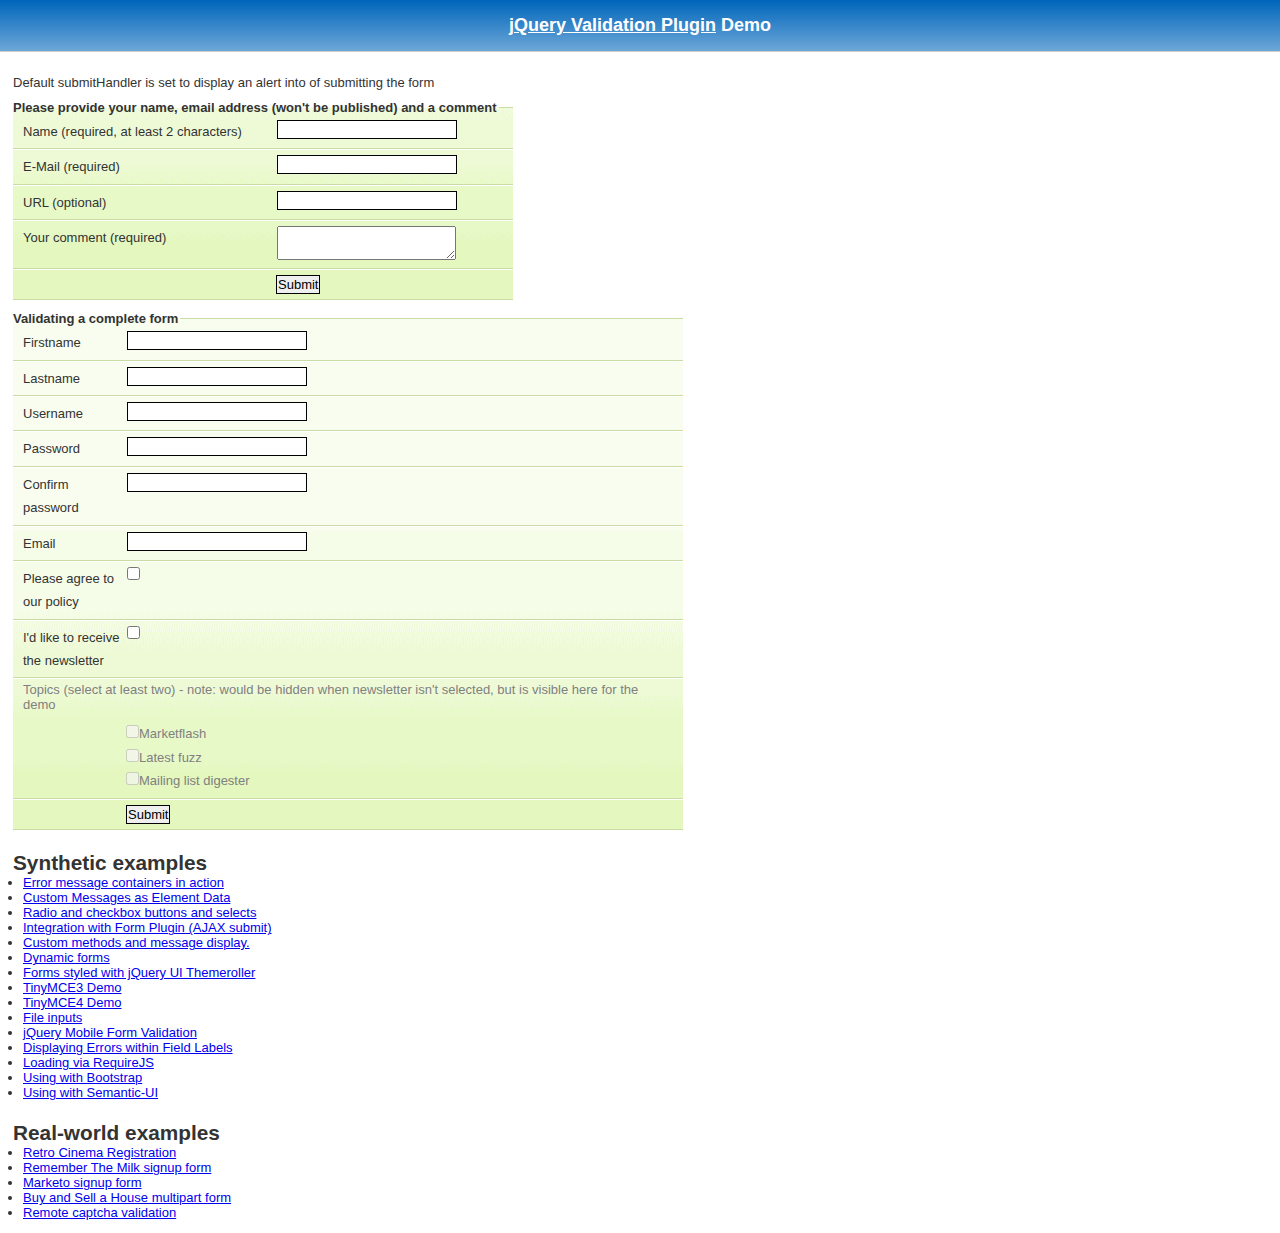
<file: jquery-validation-1/demo/index.html>
<!DOCTYPE html>
<html lang="en">
<head>
	<meta charset="utf-8">
	<title>jQuery validation plug-in - main demo</title>
	<link rel="stylesheet" href="css/screen.css">
	<script src="../lib/jquery.js"></script>
	<script src="../dist/jquery.validate.js"></script>
	<script>
	$.validator.setDefaults({
		submitHandler: function() {
			alert("submitted!");
		}
	});

	$().ready(function() {
		// validate the comment form when it is submitted
		$("#commentForm").validate();

		// validate signup form on keyup and submit
		$("#signupForm").validate({
			rules: {
				firstname: "required",
				lastname: "required",
				username: {
					required: true,
					minlength: 2
				},
				password: {
					required: true,
					minlength: 5
				},
				confirm_password: {
					required: true,
					minlength: 5,
					equalTo: "#password"
				},
				email: {
					required: true,
					email: true
				},
				topic: {
					required: "#newsletter:checked",
					minlength: 2
				},
				agree: "required"
			},
			messages: {
				firstname: "Please enter your firstname",
				lastname: "Please enter your lastname",
				username: {
					required: "Please enter a username",
					minlength: "Your username must consist of at least 2 characters"
				},
				password: {
					required: "Please provide a password",
					minlength: "Your password must be at least 5 characters long"
				},
				confirm_password: {
					required: "Please provide a password",
					minlength: "Your password must be at least 5 characters long",
					equalTo: "Please enter the same password as above"
				},
				email: "Please enter a valid email address",
				agree: "Please accept our policy",
				topic: "Please select at least 2 topics"
			}
		});

		// propose username by combining first- and lastname
		$("#username").focus(function() {
			var firstname = $("#firstname").val();
			var lastname = $("#lastname").val();
			if (firstname && lastname && !this.value) {
				this.value = firstname + "." + lastname;
			}
		});

		//code to hide topic selection, disable for demo
		var newsletter = $("#newsletter");
		// newsletter topics are optional, hide at first
		var inital = newsletter.is(":checked");
		var topics = $("#newsletter_topics")[inital ? "removeClass" : "addClass"]("gray");
		var topicInputs = topics.find("input").attr("disabled", !inital);
		// show when newsletter is checked
		newsletter.click(function() {
			topics[this.checked ? "removeClass" : "addClass"]("gray");
			topicInputs.attr("disabled", !this.checked);
		});
	});
	</script>
	<style>
	#commentForm {
		width: 500px;
	}
	#commentForm label {
		width: 250px;
	}
	#commentForm label.error, #commentForm input.submit {
		margin-left: 253px;
	}
	#signupForm {
		width: 670px;
	}
	#signupForm label.error {
		margin-left: 10px;
		width: auto;
		display: inline;
	}
	#newsletter_topics label.error {
		display: none;
		margin-left: 103px;
	}
	</style>
</head>
<body>
<h1 id="banner"><a href="https://jqueryvalidation.org/">jQuery Validation Plugin</a> Demo</h1>
<div id="main">
	<p>Default submitHandler is set to display an alert into of submitting the form</p>
	<form class="cmxform" id="commentForm" method="get" action="">
		<fieldset>
			<legend>Please provide your name, email address (won't be published) and a comment</legend>
			<p>
				<label for="cname">Name (required, at least 2 characters)</label>
				<input id="cname" name="name" minlength="2" type="text" required>
			</p>
			<p>
				<label for="cemail">E-Mail (required)</label>
				<input id="cemail" type="email" name="email" required>
			</p>
			<p>
				<label for="curl">URL (optional)</label>
				<input id="curl" type="url" name="url">
			</p>
			<p>
				<label for="ccomment">Your comment (required)</label>
				<textarea id="ccomment" name="comment" required></textarea>
			</p>
			<p>
				<input class="submit" type="submit" value="Submit">
			</p>
		</fieldset>
	</form>
	<form class="cmxform" id="signupForm" method="get" action="">
		<fieldset>
			<legend>Validating a complete form</legend>
			<p>
				<label for="firstname">Firstname</label>
				<input id="firstname" name="firstname" type="text">
			</p>
			<p>
				<label for="lastname">Lastname</label>
				<input id="lastname" name="lastname" type="text">
			</p>
			<p>
				<label for="username">Username</label>
				<input id="username" name="username" type="text">
			</p>
			<p>
				<label for="password">Password</label>
				<input id="password" name="password" type="password">
			</p>
			<p>
				<label for="confirm_password">Confirm password</label>
				<input id="confirm_password" name="confirm_password" type="password">
			</p>
			<p>
				<label for="email">Email</label>
				<input id="email" name="email" type="email">
			</p>
			<p>
				<label for="agree">Please agree to our policy</label>
				<input type="checkbox" class="checkbox" id="agree" name="agree">
			</p>
			<p>
				<label for="newsletter">I'd like to receive the newsletter</label>
				<input type="checkbox" class="checkbox" id="newsletter" name="newsletter">
			</p>
			<fieldset id="newsletter_topics">
				<legend>Topics (select at least two) - note: would be hidden when newsletter isn't selected, but is visible here for the demo</legend>
				<label for="topic_marketflash">
					<input type="checkbox" id="topic_marketflash" value="marketflash" name="topic">Marketflash
				</label>
				<label for="topic_fuzz">
					<input type="checkbox" id="topic_fuzz" value="fuzz" name="topic">Latest fuzz
				</label>
				<label for="topic_digester">
					<input type="checkbox" id="topic_digester" value="digester" name="topic">Mailing list digester
				</label>
				<label for="topic" class="error">Please select at least two topics you'd like to receive.</label>
			</fieldset>
			<p>
				<input class="submit" type="submit" value="Submit">
			</p>
		</fieldset>
	</form>
	<h3>Synthetic examples</h3>
	<ul>
		<li><a href="errorcontainer-demo.html">Error message containers in action</a>
		</li>
		<li><a href="custom-messages-data-demo.html">Custom Messages as Element Data</a>
		</li>
		<li><a href="radio-checkbox-select-demo.html">Radio and checkbox buttons and selects</a>
		</li>
		<li><a href="ajaxSubmit-integration-demo.html">Integration with Form Plugin (AJAX submit)</a>
		</li>
		<li><a href="custom-methods-demo.html">Custom methods and message display.</a>
		</li>
		<li><a href="dynamic-totals.html">Dynamic forms</a>
		</li>
		<li><a href="themerollered.html">Forms styled with jQuery UI Themeroller</a>
		</li>
		<li><a href="tinymce/">TinyMCE3 Demo</a>
		</li>
		<li><a href="tinymce4/">TinyMCE4 Demo</a>
		</li>
		<li><a href="file_input.html">File inputs</a>
		</li>
		<li><a href="jquerymobile.html">jQuery Mobile Form Validation</a>
		</li>
		<li><a href="errors-within-labels.html">Displaying Errors within Field Labels</a>
		</li>
		<li><a href="requirejs/index.html">Loading via RequireJS</a>
		</li>
		<li><a href="bootstrap/index.html">Using with Bootstrap</a>
		</li>
		<li><a href="semantic-ui/index.html">Using with Semantic-UI</a>
		</li>
	</ul>
	<h3>Real-world examples</h3>
	<ul>
		<li><a href="cinema/">Retro Cinema Registration</a></li>
		<li><a href="milk/">Remember The Milk signup form</a></li>
		<li><a href="marketo/">Marketo signup form</a></li>
		<li><a href="multipart/">Buy and Sell a House multipart form</a></li>
		<li><a href="captcha/">Remote captcha validation</a></li>
	</ul>
</div>
</body>
</html>
</file>
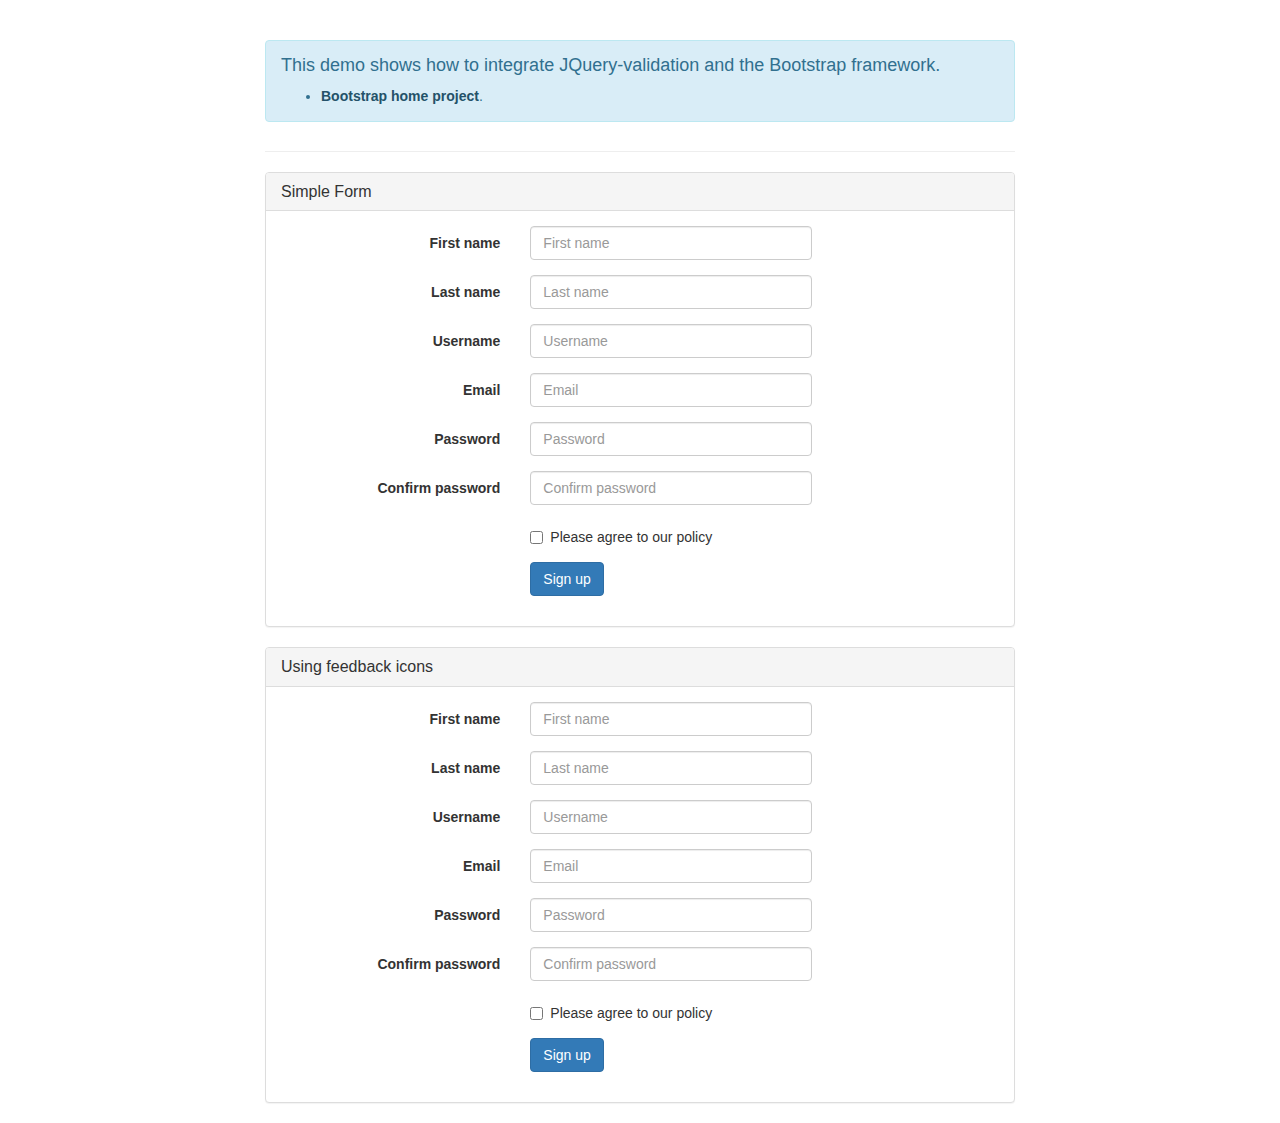
<file: jquery-validation-1/demo/bootstrap/index.html>
<!DOCTYPE html>
<html>
<head>
	<title>JQuery-validation demo | Bootstrap</title>

	<link rel="stylesheet" href="https://maxcdn.bootstrapcdn.com/bootstrap/3.3.5/css/bootstrap.min.css" />

	<script type="text/javascript" src="../../lib/jquery-1.11.1.js"></script>
	<script type="text/javascript" src="../../dist/jquery.validate.js"></script>
</head>
<body>
	<div class="container">
		<div class="row">
			<div class="col-sm-8 col-sm-offset-2">
				<div class="page-header">
					<div class="alert alert-info" role="alert">
						<h4>This demo shows how to integrate JQuery-validation and the Bootstrap framework.</h4>
						<ul>
							<li><a href="https://getbootstrap.com/" class="alert-link">Bootstrap home project</a>.</li>
						</ul>
					</div>
				</div>

				<div class="panel panel-default">
					<div class="panel-heading">
						<h3 class="panel-title">Simple Form</h3>
					</div>
					<div class="panel-body">
						<form id="signupForm" method="post" class="form-horizontal" action="">
							<div class="form-group">
								<label class="col-sm-4 control-label" for="firstname">First name</label>
								<div class="col-sm-5">
									<input type="text" class="form-control" id="firstname" name="firstname" placeholder="First name" />
								</div>
							</div>

							<div class="form-group">
								<label class="col-sm-4 control-label" for="lastname">Last name</label>
								<div class="col-sm-5">
									<input type="text" class="form-control" id="lastname" name="lastname" placeholder="Last name" />
								</div>
							</div>

							<div class="form-group">
								<label class="col-sm-4 control-label" for="username">Username</label>
								<div class="col-sm-5">
									<input type="text" class="form-control" id="username" name="username" placeholder="Username" />
								</div>
							</div>

							<div class="form-group">
								<label class="col-sm-4 control-label" for="email">Email</label>
								<div class="col-sm-5">
									<input type="text" class="form-control" id="email" name="email" placeholder="Email" />
								</div>
							</div>

							<div class="form-group">
								<label class="col-sm-4 control-label" for="password">Password</label>
								<div class="col-sm-5">
									<input type="password" class="form-control" id="password" name="password" placeholder="Password" />
								</div>
							</div>

							<div class="form-group">
								<label class="col-sm-4 control-label" for="confirm_password">Confirm password</label>
								<div class="col-sm-5">
									<input type="password" class="form-control" id="confirm_password" name="confirm_password" placeholder="Confirm password" />
								</div>
							</div>

							<div class="form-group">
								<div class="col-sm-5 col-sm-offset-4">
									<div class="checkbox">
										<label>
											<input type="checkbox" id="agree" name="agree" value="agree" />Please agree to our policy
										</label>
									</div>
								</div>
							</div>

							<div class="form-group">
								<div class="col-sm-9 col-sm-offset-4">
									<button type="submit" class="btn btn-primary" name="signup" value="Sign up">Sign up</button>
								</div>
							</div>
						</form>
					</div>
				</div>

				<div class="panel panel-default">
					<div class="panel-heading">
						<h3 class="panel-title">Using feedback icons</h3>
					</div>
					<div class="panel-body">
						<form id="signupForm1" method="post" class="form-horizontal" action="">
							<div class="form-group">
								<label class="col-sm-4 control-label" for="firstname1">First name</label>
								<div class="col-sm-5">
									<input type="text" class="form-control" id="firstname1" name="firstname1" placeholder="First name" />
								</div>
							</div>

							<div class="form-group">
								<label class="col-sm-4 control-label" for="lastname1">Last name</label>
								<div class="col-sm-5">
									<input type="text" class="form-control" id="lastname1" name="lastname1" placeholder="Last name" />
								</div>
							</div>

							<div class="form-group">
								<label class="col-sm-4 control-label" for="username1">Username</label>
								<div class="col-sm-5">
									<input type="text" class="form-control" id="username1" name="username1" placeholder="Username" />
								</div>
							</div>

							<div class="form-group">
								<label class="col-sm-4 control-label" for="email1">Email</label>
								<div class="col-sm-5">
									<input type="text" class="form-control" id="email1" name="email1" placeholder="Email" />
								</div>
							</div>

							<div class="form-group">
								<label class="col-sm-4 control-label" for="password1">Password</label>
								<div class="col-sm-5">
									<input type="password" class="form-control" id="password1" name="password1" placeholder="Password" />
								</div>
							</div>

							<div class="form-group">
								<label class="col-sm-4 control-label" for="confirm_password1">Confirm password</label>
								<div class="col-sm-5">
									<input type="password" class="form-control" id="confirm_password1" name="confirm_password1" placeholder="Confirm password" />
								</div>
							</div>

							<div class="form-group">
								<div class="col-sm-5 col-sm-offset-4">
									<div class="checkbox">
										<label>
											<input type="checkbox" id="agree1" name="agree1" value="agree" />Please agree to our policy
										</label>
									</div>
								</div>
							</div>

							<div class="form-group">
								<div class="col-sm-9 col-sm-offset-4">
									<button type="submit" class="btn btn-primary" name="signup1" value="Sign up">Sign up</button>
								</div>
							</div>
						</form>
					</div>
				</div>
			</div>
		</div>
	</div>
	<script type="text/javascript">
		$.validator.setDefaults( {
			submitHandler: function () {
				alert( "submitted!" );
			}
		} );

		$( document ).ready( function () {
			$( "#signupForm" ).validate( {
				rules: {
					firstname: "required",
					lastname: "required",
					username: {
						required: true,
						minlength: 2
					},
					password: {
						required: true,
						minlength: 5
					},
					confirm_password: {
						required: true,
						minlength: 5,
						equalTo: "#password"
					},
					email: {
						required: true,
						email: true
					},
					agree: "required"
				},
				messages: {
					firstname: "Please enter your firstname",
					lastname: "Please enter your lastname",
					username: {
						required: "Please enter a username",
						minlength: "Your username must consist of at least 2 characters"
					},
					password: {
						required: "Please provide a password",
						minlength: "Your password must be at least 5 characters long"
					},
					confirm_password: {
						required: "Please provide a password",
						minlength: "Your password must be at least 5 characters long",
						equalTo: "Please enter the same password as above"
					},
					email: "Please enter a valid email address",
					agree: "Please accept our policy"
				},
				errorElement: "em",
				errorPlacement: function ( error, element ) {
					// Add the `help-block` class to the error element
					error.addClass( "help-block" );

					if ( element.prop( "type" ) === "checkbox" ) {
						error.insertAfter( element.parent( "label" ) );
					} else {
						error.insertAfter( element );
					}
				},
				highlight: function ( element, errorClass, validClass ) {
					$( element ).parents( ".col-sm-5" ).addClass( "has-error" ).removeClass( "has-success" );
				},
				unhighlight: function (element, errorClass, validClass) {
					$( element ).parents( ".col-sm-5" ).addClass( "has-success" ).removeClass( "has-error" );
				}
			} );

			$( "#signupForm1" ).validate( {
				rules: {
					firstname1: "required",
					lastname1: "required",
					username1: {
						required: true,
						minlength: 2
					},
					password1: {
						required: true,
						minlength: 5
					},
					confirm_password1: {
						required: true,
						minlength: 5,
						equalTo: "#password1"
					},
					email1: {
						required: true,
						email: true
					},
					agree1: "required"
				},
				messages: {
					firstname1: "Please enter your firstname",
					lastname1: "Please enter your lastname",
					username1: {
						required: "Please enter a username",
						minlength: "Your username must consist of at least 2 characters"
					},
					password1: {
						required: "Please provide a password",
						minlength: "Your password must be at least 5 characters long"
					},
					confirm_password1: {
						required: "Please provide a password",
						minlength: "Your password must be at least 5 characters long",
						equalTo: "Please enter the same password as above"
					},
					email1: "Please enter a valid email address",
					agree1: "Please accept our policy"
				},
				errorElement: "em",
				errorPlacement: function ( error, element ) {
					// Add the `help-block` class to the error element
					error.addClass( "help-block" );

					// Add `has-feedback` class to the parent div.form-group
					// in order to add icons to inputs
					element.parents( ".col-sm-5" ).addClass( "has-feedback" );

					if ( element.prop( "type" ) === "checkbox" ) {
						error.insertAfter( element.parent( "label" ) );
					} else {
						error.insertAfter( element );
					}

					// Add the span element, if doesn't exists, and apply the icon classes to it.
					if ( !element.next( "span" )[ 0 ] ) {
						$( "<span class='glyphicon glyphicon-remove form-control-feedback'></span>" ).insertAfter( element );
					}
				},
				success: function ( label, element ) {
					// Add the span element, if doesn't exists, and apply the icon classes to it.
					if ( !$( element ).next( "span" )[ 0 ] ) {
						$( "<span class='glyphicon glyphicon-ok form-control-feedback'></span>" ).insertAfter( $( element ) );
					}
				},
				highlight: function ( element, errorClass, validClass ) {
					$( element ).parents( ".col-sm-5" ).addClass( "has-error" ).removeClass( "has-success" );
					$( element ).next( "span" ).addClass( "glyphicon-remove" ).removeClass( "glyphicon-ok" );
				},
				unhighlight: function ( element, errorClass, validClass ) {
					$( element ).parents( ".col-sm-5" ).addClass( "has-success" ).removeClass( "has-error" );
					$( element ).next( "span" ).addClass( "glyphicon-ok" ).removeClass( "glyphicon-remove" );
				}
			} );
		} );
	</script>
</body>
</html>
</file>
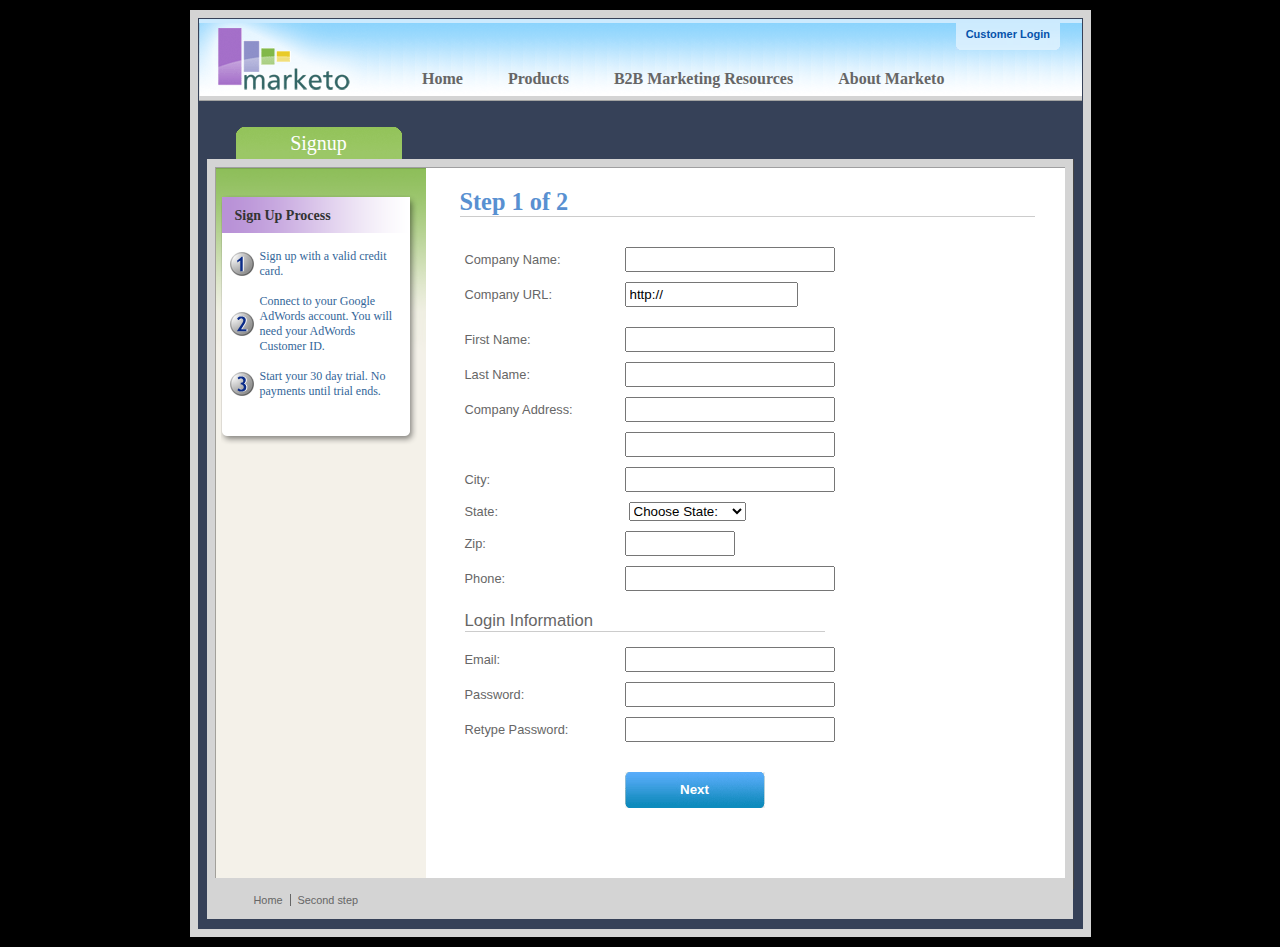
<file: jquery-validation-1/demo/marketo/index.html>
<!DOCTYPE html>
<html lang="en">
<head>
	<meta charset="utf-8">
	<title>Subscription Signup | Marketo</title>
	<script src="../../lib/jquery.js"></script>
	<script src="../../lib/jquery.mockjax.js"></script>
	<script src="../../dist/jquery.validate.js"></script>
	<script src="jquery.maskedinput.js"></script>
	<script src="mktSignup.js"></script>
	<link rel="stylesheet" href="stylesheet.css">
</head>
<body>
<!-- start page wrapper -->
<div id="letterbox">
	<!-- start header container -->
	<div id="header-background">
		<div class="nav-global-container">
			<div class="login">
				<a href="#">
					<span></span>Customer Login</a>
			</div>
			<div class="logo">
				<a href="#">
					<img src="images/logo_marketo.gif" width="168" height="73" alt="Marketo">
				</a>
			</div>
			<div class="nav-global">
				<ul>
					<li>
						<a href="#" class="nav-g01">
							<span></span>Home</a>
					</li>
					<li>
						<a href="#" class="nav-g02">
							<span></span>Products</a>
					</li>
					<li>
						<a href="#" class="nav-g04">
							<span></span>B2B Marketing Resources</a>
					</li>
					<li>
						<a href="#" class="nav-g05">
							<span></span>About Marketo</a>
					</li>
				</ul>
			</div>
		</div>
	</div>
	<!-- end header container -->
	<div class="line-grey-tier"></div>
	<!-- start page container 2 div-->
	<div id="page-container" class="resize">
		<div id="page-content-inner" class="resize">
			<!-- start col-main -->
			<div id="col-main" class="resize" style="">
				<!-- start main content -->
				<div class="main-content resize">
					<div class="action-container" style="display:none;"></div>
					<h1>Step 1 of 2</h1>
					<p>
					</p>
					<br clear="all">
					<div>
						<form id="profileForm" type="actionForm" action="step2.htm" method="get">
							<div class="error" style="display:none;">
								<img src="images/warning.gif" alt="Warning!" width="24" height="24" style="float:left; margin: -5px 10px 0px 0px;">
								<span></span>.
								<br clear="all">
							</div>
							<table cellpadding="0" cellspacing="0" border="0">
								<tr>
									<td class="label">
										<label for="co_name">Company Name:</label>
									</td>
									<td class="field">
										<input id="co_name" class="required" maxlength="40" name="co_name" size="20" type="text" tabindex="1" value="">
									</td>
								</tr>
								<tr>
									<td class="label">
										<label for="co_url">Company URL:</label>
									</td>
									<td class="field">
										<input id="co_url" class="required defaultInvalid url" maxlength="40" name="co_url" style="width:163px" type="text" tabindex="2" value="http://">
									</td>
								</tr>
								<tr>
									<td>
									<td>
								</tr>
								<tr>
									<td class="label">
										<label for="first_name">First Name:</label>
									</td>
									<td class="field">
										<input id="first_name" class="required" maxlength="40" name="first_name" size="20" type="text" tabindex="3" value="">
									</td>
								</tr>
								<tr>
									<td class="label">
										<label for="last_name">Last Name:</label>
									</td>
									<td class="field">
										<input id="last_name" class="required" maxlength="40" name="last_name" size="20" type="text" tabindex="4" value="">
									</td>
								</tr>
								<tr>
									<td class="label">
										<label for="address1">Company Address:</label>
									</td>
									<td class="field">
										<input maxlength="40" class="required" name="address1" size="20" type="text" tabindex="5" value="">
									</td>
								</tr>
								<tr>
									<td class="label"></td>
									<td class="field">
										<input maxlength="40" name="address2" size="20" type="text" tabindex="6" value="">
									</td>
								</tr>
								<tr>
									<td class="label">
										<label for="city">City:</label>
									</td>
									<td class="field">
										<input maxlength="40" class="required" name="city" size="20" type="text" tabindex="7" value="">
									</td>
								</tr>
								<tr>
									<td class="label">
										<label for="state">State:</label>
									</td>
									<td class="field">
										<select id="state" class="required" name="state" style="margin-left: 4px;" tabindex="8">
											<option value="">Choose State:</option>
											<option value="AL">Alabama</option>
											<option value="AK">Alaska</option>
											<option value="AZ">Arizona</option>
											<option value="AR">Arkansas</option>
											<option value="CA">California</option>
											<option value="CO">Colorado</option>
											<option value="CT">Connecticut</option>
											<option value="DE">Delaware</option>
											<option value="FL">Florida</option>
											<option value="GA">Georgia</option>
											<option value="HI">Hawaii</option>
											<option value="ID">Idaho</option>
											<option value="IL">Illinois</option>
											<option value="IN">Indiana</option>
											<option value="IA">Iowa</option>
											<option value="KS">Kansas</option>
											<option value="KY">Kentucky</option>
											<option value="LA">Louisiana</option>
											<option value="ME">Maine</option>
											<option value="MD">Maryland</option>
											<option value="MA">Massachusetts</option>
											<option value="MI">Michigan</option>
											<option value="MN">Minnesota</option>
											<option value="MS">Mississippi</option>
											<option value="MO">Missouri</option>
											<option value="MT">Montana</option>
											<option value="NE">Nebraska</option>
											<option value="NV">Nevada</option>
											<option value="NH">New Hampshire</option>
											<option value="NJ">New Jersey</option>
											<option value="NM">New Mexico</option>
											<option value="NY">New York</option>
											<option value="NC">North Carolina</option>
											<option value="ND">North Dakota</option>
											<option value="OH">Ohio</option>
											<option value="OK">Oklahoma</option>
											<option value="OR">Oregon</option>
											<option value="PA">Pennsylvania</option>
											<option value="RI">Rhode Island</option>
											<option value="SC">South Carolina</option>
											<option value="SD">South Dakota</option>
											<option value="TN">Tennessee</option>
											<option value="TX">Texas</option>
											<option value="UT">Utah</option>
											<option value="VT">Vermont</option>
											<option value="VA">Virginia</option>
											<option value="WA">Washington</option>
											<option value="WV">West Virginia</option>
											<option value="WI">Wisconsin</option>
											<option value="WY">Wyoming</option>
										</select>
									</td>
								</tr>
								<tr>
									<td class="label">
										<label for="zip">Zip:</label>
									</td>
									<td class="field">
										<input maxlength="10" name="zip" style="width: 100px" type="text" class="required zipcode" tabindex="9" value="">
									</td>
								</tr>
								<tr>
									<td class="label">
										<label for="phone">Phone:</label>
									</td>
									<td class="field">
										<input id="phone" maxlength="14" name="phone" type="text" class="required phone" tabindex="10" value="">
									</td>
								</tr>
								<tr>
									<td colspan="2">
										<h2 style="border-bottom: 1px solid #CCCCCC;">Login Information</h2>
									</td>
								</tr>
								<tr>
									<td class="label">
										<label for="email">Email:</label>
									</td>
									<td class="field">
										<input id="email" class="required email" remote="emails.action" maxlength="40" name="email" size="20" type="text" tabindex="11" value="">
									</td>
								</tr>
								<tr>
									<td class="label">
										<label for="password1">Password:</label>
									</td>
									<td class="field">
										<input id="password1" class="required password" maxlength="40" name="password1" size="20" type="password" tabindex="12" value="">
									</td>
								</tr>
								<tr>
									<td class="label">
										<label for="password2">Retype Password:</label>
									</td>
									<td class="field">
										<input id="password2" class="required" equalTo="#password1" maxlength="40" name="password2" size="20" type="password" tabindex="13" value="">
										<div class="formError"></div>
									</td>
								</tr>
								<tr>
									<td></td>
									<td>
										<div class="buttonSubmit">
											<span></span>
											<input class="formButton" type="submit" value="Next" style="width: 140px" tabindex="14">
										</div>
									</td>
								</tr>
							</table>
							<br>
							<br>
						</form>
						<br clear="all">
					</div>
				</div>
				<!-- end main content -->
				<br>
			</div>
			<!-- end col-main -->
			<!-- start left col -->
			<div id="col-left" class="nav-left-back empty resize" style="position: absolute; min-height: 450px;">
				<div class="col-left-header-tab" style="position: absolute;">Signup</div>
				<div class="nav-left"></div>
				<div class="left-nav-callout png" style="top: 15px; margin-bottom: 100px;">
					<img src="images/left-nav-callout-long.png" class="png" alt="">
					<h6>Sign Up Process</h6>
					<a style="background-image: url(images/step1-24.gif); font-weight: normal; text-decoration: none; cursor: default;">Sign up with a valid credit card.</a>
					<a style="background-image: url(images/step2-24.gif); font-weight: normal; text-decoration: none; cursor: default;">Connect to your Google AdWords account.  You will need your AdWords Customer ID.</a>
					<a style="background-image: url(images/step3-24.gif); font-weight: normal; text-decoration: none; cursor: default;">Start your 30 day trial.  No payments until trial ends.</a>
				</div>
				<div class="footerAddress">
					<b>Marketo Inc.</b>
					<br>1710 S. Amphlett Blvd.
					<br>San Mateo, CA 94402 USA
					<br>
				</div>
				<br clear="all">
			</div>
			<!-- end left col -->
		</div>
	</div>
	<!-- end page container 2 divs-->
	<div id="footer-container" align="center">
		<div class="footer">
			<ul>
				<li><a href="..">Home</a>
				</li>
				<li class="line-off"><a href="step2.htm">Second step</a>
				</li>
			</ul>
		</div>
	</div>
	<!-- end page wrapper -->
</div>
</body>
</html>
</file>
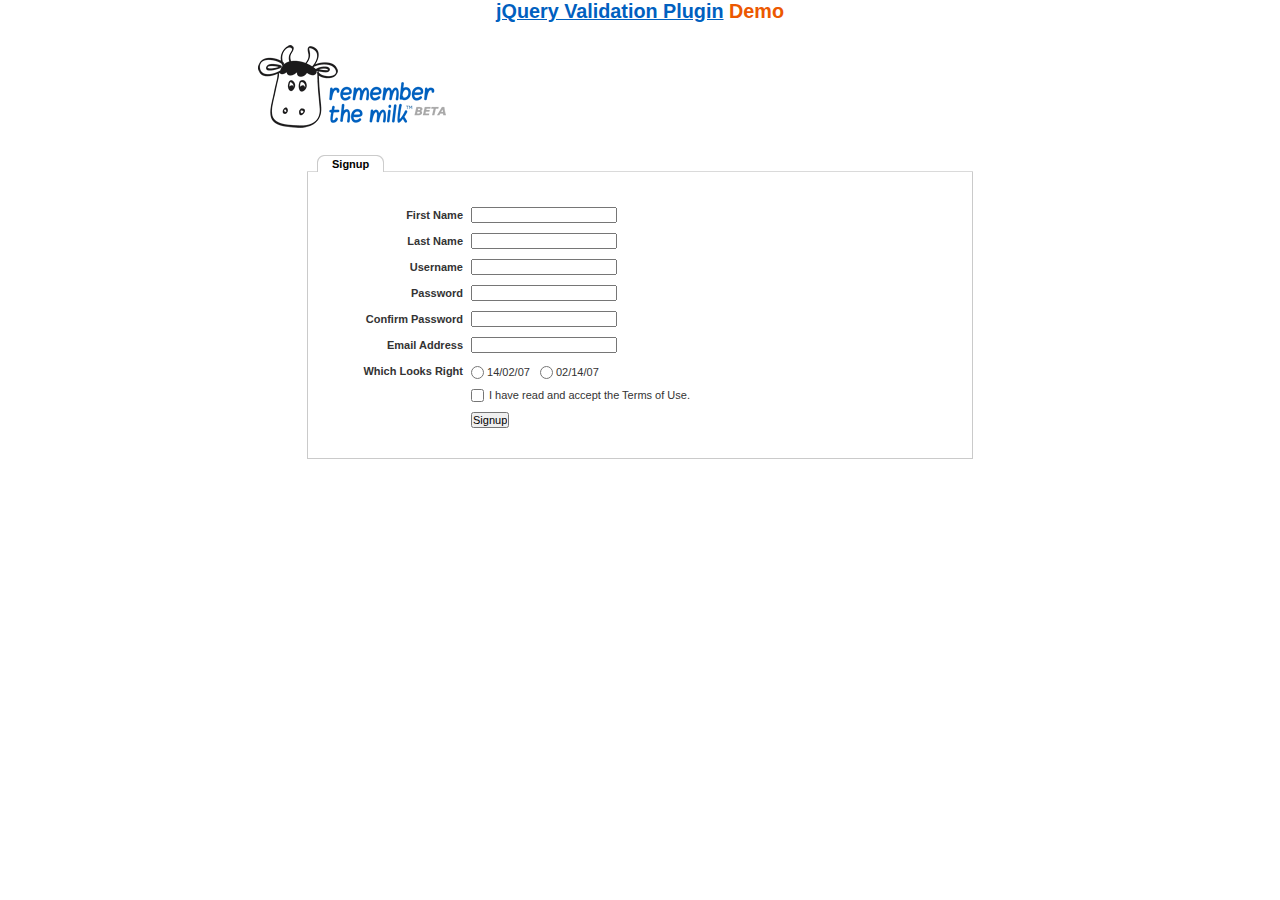
<file: jquery-validation-1/demo/milk/index.html>
<!DOCTYPE html>
<html lang="en">
<head>
	<meta charset="utf-8">
	<title>Remember The Milk signup form - jQuery Validate plugin demo - with friendly permission from the RTM team</title>
	<link rel="stylesheet" href="milk.css">
	<script src="../../lib/jquery.js"></script>
	<script src="../../lib/jquery.mockjax.js"></script>
	<script src="../../dist/jquery.validate.js"></script>
	<script>
	$(document).ready(function() {
		$.mockjax({
			url: "emails.action",
			response: function(settings) {
				var email = settings.data.email,
					emails = ["glen@marketo.com", "george@bush.gov", "me@god.com", "aboutface@cooper.com", "steam@valve.com", "bill@gates.com"];
				this.responseText = "true";
				if ($.inArray(email, emails) !== -1) {
					this.responseText = "false";
				}
			},
			responseTime: 500
		});

		$.mockjax({
			url: "users.action",
			response: function(settings) {
				var user = settings.data.username,
					users = ["asdf", "Peter", "Peter2", "George"];
				this.responseText = "true";
				if ($.inArray(user, users) !== -1) {
					this.responseText = "false";
				}
			},
			responseTime: 500
		});

		// validate signup form on keyup and submit
		var validator = $("#signupform").validate({
			rules: {
				firstname: "required",
				lastname: "required",
				username: {
					required: true,
					minlength: 2,
					remote: "users.action"
				},
				password: {
					required: true,
					minlength: 5
				},
				password_confirm: {
					required: true,
					minlength: 5,
					equalTo: "#password"
				},
				email: {
					required: true,
					email: true,
					remote: "emails.action"
				},
				dateformat: "required",
				terms: "required"
			},
			messages: {
				firstname: "Enter your firstname",
				lastname: "Enter your lastname",
				username: {
					required: "Enter a username",
					minlength: jQuery.validator.format("Enter at least {0} characters"),
					remote: jQuery.validator.format("{0} is already in use")
				},
				password: {
					required: "Provide a password",
					minlength: jQuery.validator.format("Enter at least {0} characters")
				},
				password_confirm: {
					required: "Repeat your password",
					minlength: jQuery.validator.format("Enter at least {0} characters"),
					equalTo: "Enter the same password as above"
				},
				email: {
					required: "Please enter a valid email address",
					minlength: "Please enter a valid email address",
					remote: jQuery.validator.format("{0} is already in use")
				},
				dateformat: "Choose your preferred dateformat",
				terms: " "
			},
			// the errorPlacement has to take the table layout into account
			errorPlacement: function(error, element) {
				if (element.is(":radio"))
					error.appendTo(element.parent().next().next());
				else if (element.is(":checkbox"))
					error.appendTo(element.next());
				else
					error.appendTo(element.parent().next());
			},
			// specifying a submitHandler prevents the default submit, good for the demo
			submitHandler: function() {
				alert("submitted!");
			},
			// set this class to error-labels to indicate valid fields
			success: function(label) {
				// set &nbsp; as text for IE
				label.html("&nbsp;").addClass("checked");
			},
			highlight: function(element, errorClass) {
				$(element).parent().next().find("." + errorClass).removeClass("checked");
			}
		});

		// propose username by combining first- and lastname
		$("#username").focus(function() {
			var firstname = $("#firstname").val();
			var lastname = $("#lastname").val();
			if (firstname && lastname && !this.value) {
				this.value = (firstname + "." + lastname).toLowerCase();
			}
		});
	});
	</script>
</head>
<body>
<h1 id="banner"><a href="https://jqueryvalidation.org/">jQuery Validation Plugin</a> Demo</h1>
<div id="main">
	<div id="content">
		<div id="header">
			<div id="headerlogo">
				<img src="milk.png" alt="Remember The Milk">
			</div>
		</div>
		<div style="clear: both;">
			<div></div>
		</div>
		<div class="content">
			<div id="signupbox">
				<div id="signuptab">
					<ul>
						<li id="signupcurrent"><a href=" ">Signup</a>
						</li>
					</ul>
				</div>
				<div id="signupwrap">
					<form id="signupform" autocomplete="off" method="get" action="">
						<table>
							<tr>
								<td class="label">
									<label id="lfirstname" for="firstname">First Name</label>
								</td>
								<td class="field">
									<input id="firstname" name="firstname" type="text" value="" maxlength="100">
								</td>
								<td class="status"></td>
							</tr>
							<tr>
								<td class="label">
									<label id="llastname" for="lastname">Last Name</label>
								</td>
								<td class="field">
									<input id="lastname" name="lastname" type="text" value="" maxlength="100">
								</td>
								<td class="status"></td>
							</tr>
							<tr>
								<td class="label">
									<label id="lusername" for="username">Username</label>
								</td>
								<td class="field">
									<input id="username" name="username" type="text" value="" maxlength="50">
								</td>
								<td class="status"></td>
							</tr>
							<tr>
								<td class="label">
									<label id="lpassword" for="password">Password</label>
								</td>
								<td class="field">
									<input id="password" name="password" type="password" maxlength="50" value="">
								</td>
								<td class="status"></td>
							</tr>
							<tr>
								<td class="label">
									<label id="lpassword_confirm" for="password_confirm">Confirm Password</label>
								</td>
								<td class="field">
									<input id="password_confirm" name="password_confirm" type="password" maxlength="50" value="">
								</td>
								<td class="status"></td>
							</tr>
							<tr>
								<td class="label">
									<label id="lemail" for="email">Email Address</label>
								</td>
								<td class="field">
									<input id="email" name="email" type="text" value="" maxlength="150">
								</td>
								<td class="status"></td>
							</tr>
							<tr>
								<td class="label">
									<label>Which Looks Right</label>
								</td>
								<td class="field" colspan="2" style="vertical-align: top; padding-top: 2px;">
									<table>
										<tbody>
											<tr>
												<td style="padding-right: 5px;">
													<input id="dateformat_eu" name="dateformat" type="radio" value="0">
													<label id="ldateformat_eu" for="dateformat_eu">14/02/07</label>
												</td>
												<td style="padding-left: 5px;">
													<input id="dateformat_am" name="dateformat" type="radio" value="1">
													<label id="ldateformat_am" for="dateformat_am">02/14/07</label>
												</td>
												<td>
												</td>
											</tr>
										</tbody>
									</table>
								</td>
							</tr>
							<tr>
								<td class="label">&nbsp;</td>
								<td class="field" colspan="2">
									<div id="termswrap">
										<input id="terms" type="checkbox" name="terms">
										<label id="lterms" for="terms">I have read and accept the Terms of Use.</label>
									</div>
									<!-- /termswrap -->
								</td>
							</tr>
							<tr>
								<td class="label">
									<label id="lsignupsubmit" for="signupsubmit">Signup</label>
								</td>
								<td class="field" colspan="2">
									<input id="signupsubmit" name="signup" type="submit" value="Signup">
								</td>
							</tr>
						</table>
					</form>
				</div>
			</div>
		</div>
	</div>
</div>
</body>
</html>
</file>
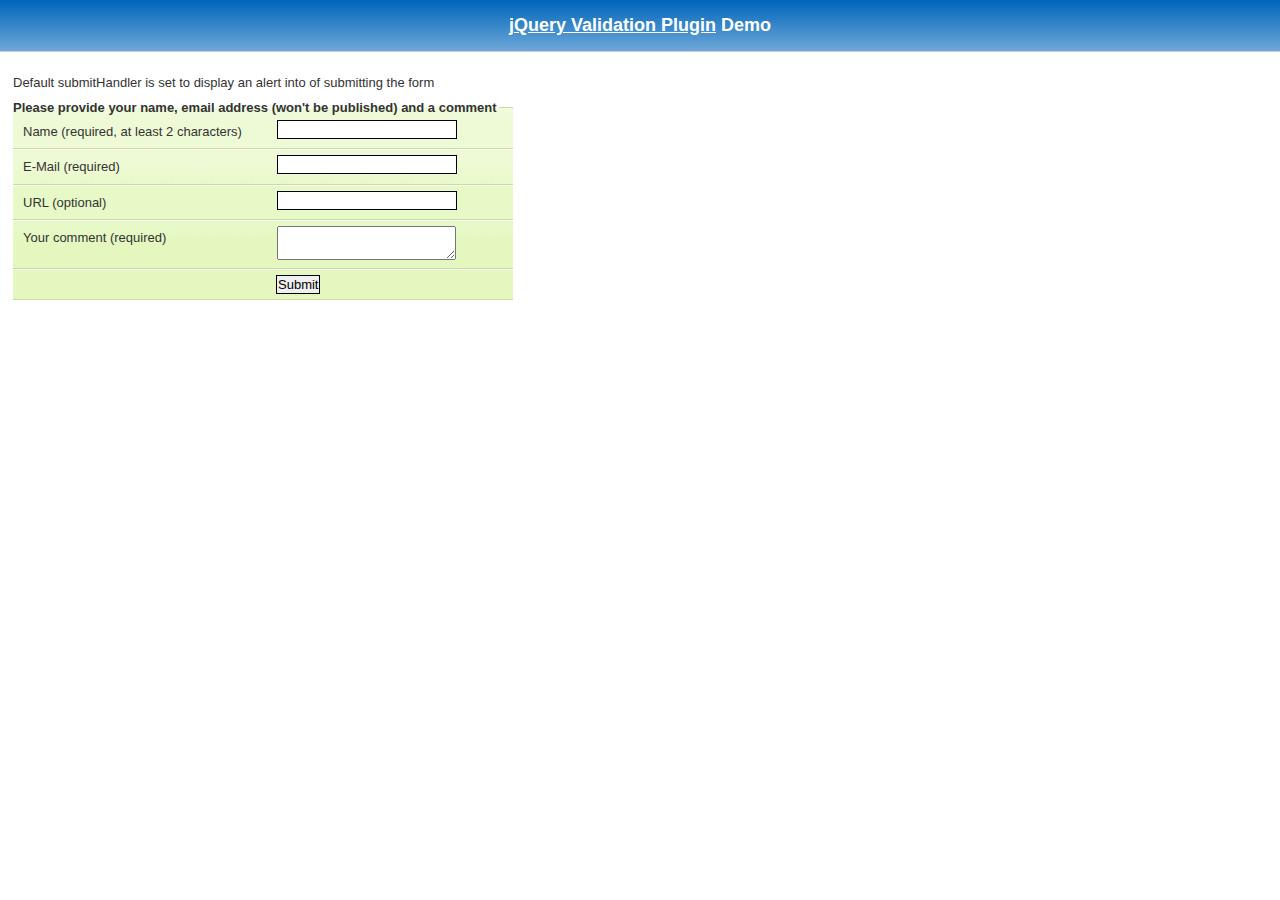
<file: jquery-validation-1/demo/requirejs/index.html>
<!DOCTYPE html>
<html lang="en">
	<head>
		<meta charset="utf-8">
		<title>jQuery validation plug-in - requirejs demo</title>

		<link rel="stylesheet" href="../css/screen.css">

		<style type="text/css">
			#commentForm { width: 500px; }
			#commentForm label { width: 250px; }
			#commentForm label.error, #commentForm input.submit { margin-left: 253px; }
		</style>
</head>
<body>

	<h1 id="banner"><a href="https://jqueryvalidation.org/">jQuery Validation Plugin</a> Demo</h1>
	<div id="main">

		<p>Default submitHandler is set to display an alert into of submitting the form</p>
		<form class="cmxform" id="commentForm" method="get" action="">
			<fieldset>
				<legend>Please provide your name, email address (won't be published) and a comment</legend>
				<p>
					<label for="cname">Name (required, at least 2 characters)</label>
					<input id="cname" name="name" minlength="2" type="text" required>
				</p>
				<p>
					<label for="cemail">E-Mail (required)</label>
					<input id="cemail" type="email" name="email" required>
				</p>
				<p>
					<label for="curl">URL (optional)</label>
					<input id="curl" type="url" name="url">
				</p>
				<p>
					<label for="ccomment">Your comment (required)</label>
					<textarea id="ccomment" name="comment" required></textarea>
				</p>
				<p>
					<input class="submit" type="submit" value="Submit">
				</p>
			</fieldset>
		</form>

		<script>
		var require = {
			paths: {
				"jquery": "../../lib/jquery-3.1.1"
			}
		};
		</script>
		<script src="../../lib/require.js" data-main="app.js"></script>
	</div>
</body>
</html>
</file>
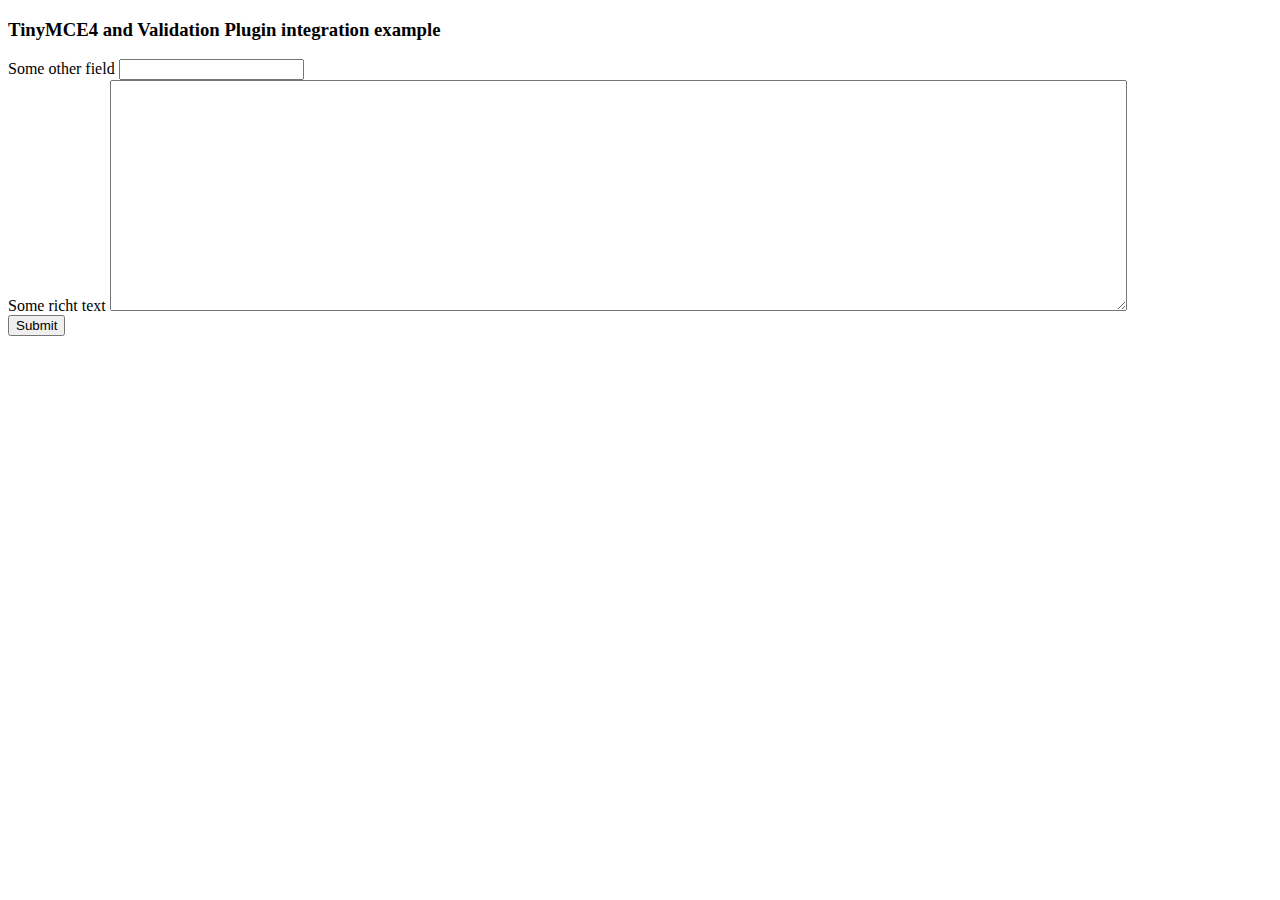
<file: jquery-validation-1/demo/tinymce4/index.html>
<!doctype html>
<html lang="en">
<head>
	<meta charset="utf-8">
	<title>jQuery Validation plugin: integration with TinyMCE</title>
	<script src="../../lib/jquery.js"></script>
	<script src="../../dist/jquery.validate.js"></script>
	<script src="//tinymce.cachefly.net/4.1/tinymce.min.js"></script>
	<script>
	tinymce.init({
		mode: "textareas",

		setup: function(editor) {
			editor.on('change', function(e) {
				tinymce.triggerSave();
				$("#" + editor.id).valid();
			});
		}

	});
	$(function() {
		var validator = $("#myform").submit(function() {
			// update underlying textarea before submit validation
			tinyMCE.triggerSave();
		}).validate({
			ignore: "",
			rules: {
				title: "required",
				content: "required"
			},
			errorPlacement: function(label, element) {
				// position error label after generated textarea
				if (element.is("textarea")) {
					label.insertAfter(element.next());
				} else {
					label.insertAfter(element)
				}
			}
		});
		validator.focusInvalid = function() {
			// put focus on tinymce on submit validation
			if (this.settings.focusInvalid) {
				try {
					var toFocus = $(this.findLastActive() || this.errorList.length && this.errorList[0].element || []);
					if (toFocus.is("textarea")) {
						tinyMCE.get(toFocus.attr("id")).focus();
					} else {
						toFocus.filter(":visible").focus();
					}
				} catch (e) {
					// ignore IE throwing errors when focusing hidden elements
				}
			}
		}
	})
	</script>
	<!-- /TinyMCE -->
</head>
<body>
<form id="myform" action="">
	<h3>TinyMCE4 and Validation Plugin integration example</h3>
	<label>Some other field</label>
	<input name="title">
	<br>
	<label>Some richt text</label>
	<textarea id="content" name="content" rows="15" cols="80" style="width: 80%"></textarea>
	<br>
	<input type="submit" name="save" value="Submit">
</form>
</body>
</html>
</file>
<file: jquery-validation-1/demo/marketo/stylesheet.css>
:-moz-any-link :focus {
	outline: none;
}

:focus {
	-moz-outline-style: none;
	outline: none;
}

body {
	font-size: 80%;
	margin: 0;
	padding: 0;
	font-family: tahoma, geneva, sans-serif;
	background-color: #000000;
}

a {
	color: #0653AB;
	outline: 0px;
	text-decoration: none;
}

a:hover {
	outline: 0px;
	text-decoration: underline;
}

img {
	border: 0px;
}

/* s1.0 - Page Containers */
#letterbox {
	margin: 10px auto;
	width: 883px;
	background-color: #364158;
	border: 8px solid #D4D4D4;
	padding: 1px 1px 10px 1px;
}

#header-background {
	background: url(images/back_nav_blue.gif) repeat-x;
	margin: 0px auto;
	padding: 0px;
	height: 73px;
	width: 883px;
	border-top: 4px solid #CCEAFE;
	border-bottom: 4px solid #D4D4D4;
}

#page-container {
	width: 866px;
	margin: 0px auto;
	margin-top: 33px; /* pad from top menu to actions buts*/
	margin-bottom: -11px;
	padding-top: 8px;
	padding-bottom: 8px;
	background-color: #D4D4D4; /* light grey*/
	border-right: 1px solid #464646;
}

#page-content-inner {
	width: 849px;
	margin: 0px auto;
	border-top: 1px solid #9F9FA0;
	border-left: 1px solid #A2A09A;
	background-color: #F4F1E9;
	position: relative;
}

#page-content-inner #col-left {
	width: 210px;
	float: left;
	background-color: #F4F1E9;
}

#page-content-inner #col-main {
	width: 639px;
	background-color: #ffffff;
	position: absolute;
	right: 0px;
	top: 0px;
}

#footer-container {
	width: 866px;
	position: relative;
	left: 8px;
	padding: 2px 0px 10px 0px;
	background-color: #D4D4D4; /* light grey*/
}

/* s2.0 - Global navigation bar */
.nav-global-container {
	width: 880px;
	margin: 0px auto;
	position: relative;
}

* html .nav-global-container { /* ie6 fix*/
	margin-bottom: -6px;
}

.login {
	position: absolute;
	right: 20px;
	text-align: center;
}

.login a,.login a span {
	display: block;
	height: 18px;
	font-size: 11px;
	background: url(images/login-sprite.gif) right -5px no-repeat;
	text-decoration: none;
	font-weight: bold;
	padding: 5px 10px 5px 10px;
	position: relative;
}

.login a:hover {
	color: #000000;
	text-decoration: underline;
}

div.login a span {
	background-position: left -105px;
	width: 4px;
	position: absolute;
	top: 0px;
	left: 0px;
	padding: 5px 0px 5px 0px;;
}

div.login a:hover span {

}

.logo {
	float: left;
	margin: 0px 0px -5px 0px; /* neg marging for ie6 */
}

.logo img {
	border: 0px;
	margin-left: -1px;
}

.nav-global {
	float: left;
	width: 645px;
	margin: 40px 0px 0px 40px;
	background-color: transparent;
}

.nav-global ul {
	margin: 0px;
	padding: 0px;
	list-style: none;
}

.nav-global li {
	float: left;
	white-space: nowrap;
}

div.nav-global li a,div.nav-global li a span {
	background-image: url(images/tab-sprite.gif);
	background-position: right 100px;
	background-repeat: no-repeat;
	height: 32px;
	color: #666666;
	text-decoration: none;
	font: bold 16px 'trebuchet ms';
	margin-right: 15px;
	display: block;
	position: relative;
	padding: 7px 15px 0px 15px;
}

div.nav-global li a:hover {
	background-position: right 0px;
	color: #333333;
}

div.nav-global li a:hover span {
	background-position: left -100px;
	display: block !important;
}

div.nav-global li a span {
	background-position: left 150px;
	width: 4px;
	position: absolute;
	left: 0px;
	top: 0px;
	padding: 7px 0px 0px 0px;
}

body.safari div.nav-global li a span {
	display: none;
}

div.nav-global li a.on,div.nav-global li a.on:hover {
	background-position: right -55px;
	color: #FFFFFF;
}

div.nav-global li a.on span,div.nav-global li a.on:hover span {
	background-position: left -155px;
	display: block !important;
}

div.action-container {
	position: relative;
	top: -45px;
	cursor: pointer;
}

div.action-icon-container {
	position: absolute;
	top: -17px;
	left: -17px;
	z-index: 10;
	width: 100px;
	height: 100px;
	overflow: hidden;
}

div.action-icon {
	border: 0px;
	position: absolute;
	top: -0px;
	left: 0px;
}

div.action-button-container {
	height: 106px;
	width: 180px;
	overflow: hidden;
	position: absolute;
	top: 0px;
	left: 0px;
	z-index: 5;
}

img.action-icon {
	border: 0px;
	position: absolute;
	top: 0px;
	left: 0px;
	z-index: 0
}

div.action-text {
	z-index: 20;
	color: #FFFFFF;
	position: absolute;
	left: 40px;
	top: 12px;
	font: 14px tahoma, geneva;
	padding-top: 30px;
}

div.bigbuttons {
	top: -20px;
}

div.action-header {
	z-index: 21;
	position: absolute;
	left: 40px;
	top: 10px;
}

div.action-header b {
	font: bold 17px tahoma, geneva;
	display: block;
	margin-bottom: 10px;
	color: #0b2c89;
	position: absolute;
	top: 0px;
	left: 0px;
	width: 130px;
}

div.action-header b.shadow {
	top: 1px;
	left: 1px;
	color: #d5d5d5;
}

img.action-button {
	position: relative;
}

div.hover img.action-button {
	top: -131px;
}

div.on img.action-button {
	top: -261px;
}

/* s3.0 - top of content Action Buttons */
.action-buttons {
	width: 100%; /* ie6 requires */
}

.action-buttons ul {
	position: relative;
	padding: 0px;
}

.action-buttons li {
	position: relative; /* ie6 fix */
	float: left;
	list-style: none;
	text-align: center;
	line-height: 16px;
	margin: -61px 0px 0px 0px;
}

.action-home li {
	margin: -49px 0px 0px 0px;
}

.action-buttons  a {
	display: block;
	height: 110px;
	width: 175px;
	padding: 14px 0px 0px 25px;
	text-decoration: none;
	font-size: 12px;
	font-weight: bold;
	color: #ffffff;
}

.action-buttons li span {
	color: #053880;
	line-height: 47px;
	font-size: 17px;
}

div.action-bottom {
	margin: 15px 0px 10px 0px;
	float: left;
}

div.action-bottom a {
	height: 61px;
	width: 178px;
	border: 0px;
	background: url(images/action-bottom.gif) no-repeat 0px 0px;
	color: #0b2c89;
	float: left;
	position: relative;
	font: bold 17px tahoma, geneva;
	text-decoration: none;
	margin-right: 10px;
}

div.action-bottom a span {
	position: absolute;
	top: 15px;
	left: 40px;
}

div.action-bottom a span.shadow {
	top: 16px;
	left: 41px;
	color: #d4d4d4;
}

.line-grey {
	background: url(images/line-grey.gif) 0 0 repeat-x;
	height: 2px;
	margin: 8px 25px 20px 0;
}

/* s4.0 - Home Hero Area */
.hero-background {
	position: relative;
	width: 880px;
	background: url(images/back_home-hero.jpg) 10px 0px no-repeat;
	height: 211px;
	margin: -20px 0px 45px 0px;
}

.hero-text {
	float: right;
	width: 626px;
	margin-top: 26px;
}

.hero-text a { /* Sign Up Now Button */
	padding: 5px 32px 0px 0px;
	float: right;
}

.hero-text h1 {
	font-size: 2.3em;
	line-height: 1.2em;
	color: #333333;
	font-family: Trebuchet MS;
	margin: 12px 0px 10px 10px;
}

.hero-text h2 {
	margin: 0px;
	font-weight: normal;
	font-size: 1.35em;
	margin: 5px 0px 13px 10px
}

/* s4.1 - Home Left Header tab */
.col-left-header-tab {
	position: relative; /* ie6 fix */
	background: url(images/tab_green.gif) 0 0 no-repeat;
	height: 30px;
	width: 166px;
	text-align: center;
	color: #ffffff;
	font: 20px 'trebuchet ms';
	padding-top: 2px;
	margin-top: -41px;
	margin-left: 20px;
	line-height: 29px;
	margin-bottom: 8px;
	display: block;
}

.col-left-header-tab a {
	color: #FFFFFF;
}

.callout-green {
	background: url(images/back_green-fade.gif) 0 0 repeat-x;
	font-size: 1.2em;
	padding: 10px 15px 20px 13px;
	color: #303B52;
	line-height: 1.4em;
}

/* s4.2 - Home Left Quote */
.callout-tan {
	color: #666666;
}

.callout-tan h1 {
	background: #F4F1E9 url(images/back_tan-fade.gif) 0 0 repeat-y;
	font-size: 1.1em;
	text-align: center;
	margin: 0px;
	padding: 11px 5px 11px 2px;
	color: #333333;
}

.callout-tan p {
	margin: 0px;
	margin-top: 5px;
	line-height: 1.4em;
	padding: 5px 10px 7px 13px;
}

.callout-tan p img {
	float: left;
	margin: 5px 10px 5px 0px;
}

.callout-tan div {
	text-align: left;
	padding: 5px 10px 7px 0px;
	font-weight: bold;
}

/* s4.3 - purple home boxes */
.box-purple {
	background: #C6C8E3 url(images/back_home-icons.png) 0px 0px repeat-x;
	border-left: 1px solid #ffffff;
	color: #333333;
	width: 581px;
	padding: 10px 15px 20px 15px;
}

div.box-purple a {

}

.box-purple h1 {
	font-size: 1.5em;
	margin: 10px 0px -15px 0px;
}

.box-purple li {
	margin: 0px 0px 0px -23px;
	line-height: 1.6em;
	font-size: 1em;
}

.box-purple  div {
	padding: 0px 0px 0px 110px;
}

.icon-text01 {
	background-image: url(images/icon_search-engine-market.png);
	background-repeat: no-repeat;
}

* html .icon-text01 {
	width: 460px; /* must have a width or heigh tag for ie6*/
	background-image: none;
	filter: progid : DXImageTransform . Microsoft .
		AlphaImageLoader(src = "images/icon_search-engine-market.png",
		sizingMethod = "crop");
}

.icon-text02 {
	background: url(images/icon_landing-pages.png) 0 0 no-repeat;
}

* html .icon-text02 {
	width: 460px; /* must have a width or heigh tag for ie6*/
	background-image: none;
	filter: progid : DXImageTransform . Microsoft .
		AlphaImageLoader(src = "images/icon_landing-pages.png", sizingMethod =
		"crop");
}

.icon-text03 {
	background: url(images/icon_salesforce.png) 0 0 no-repeat;
}

* html .icon-text03 {
	width: 460px; /* must have a width or heigh tag for ie6*/
	background-image: none;
	filter: progid : DXImageTransform . Microsoft .
		AlphaImageLoader(src = "images/icon_salesforce.png", sizingMethod =
		"crop");
}

/* s4.4 - news home boxes */
.callout-news {
	color: #555555;
	float: left;
	width: 49%;
	margin: 10px 1px 0px 0px;
	padding-bottom: 20px;
	text-align: left;
}

.line-news-r {
	border-right: 1px solid #D4D4D4;
}

.callout-news h1 {
	background-color: #EEEEEE;
	font-size: 1.2em;
	margin: 0px;
	padding: 11px 5px 11px 15px;
	color: #333333;
}

.callout-news p {
	margin: 10px 0px 0px 10px;
	padding: 0px 10px 7px 20px;
	background: url(images/news.gif) no-repeat left 1px;
}

.callout-news p a {

}

.callout-news ul {
	list-style-type: none;
	padding: 0;
	margin: 10px 0 0 10px;
}

.callout-news li {
	background: url(images/icon_news.gif) no-repeat left 2px;
	padding: 0px 5px 5px 20px;
}

.callout-news li a {
	display: block;
	margin-bottom: 5px;
}

.callout-news div {
	text-align: right;
}

#scrollup {
	position: relative;
	overflow: hidden;
	height: 440px;
	width: 200px
}

.headline {
	position: absolute;
	top: 600px;
	left: 5px;
	height: 585px;
	width: 190px;
	font: normal 12px tahoma, geneva !important;
}

div.more {
	margin: 5px 0px 0px 0px;
	padding: 0px 10px 0px 0px;
	letter-spacing: inherit;
}

div.more a {
	background: transparent url(images/arrow_r-blue.gif) no-repeat right 2px
		;
	font-weight: bold;
	padding: 0px 20px 0px 0px;
	font-weight: bold;
	text-decoration: none;
}

div.more a:hover {
	text-decoration: underline;
}

/* sX.0 - Left Nav */
.nav-left-back {
	background: url(images/back_nav_side.gif) 0 0 repeat-x;
}

div.empty {
	background: #F1F0E5 url(images/back_green-fade.gif) 0 0 repeat-x;
}

div.empty div.callout-green {

}

.nav-left {
	padding-top: 12px;
	/*background: url(images/logo_marketo_square.gif) 0 0 no-repeat;*/
	width: 210px;
}

.nav-left ul {
	margin: 0px;
	padding: 0px;
	list-style: none;
}

.nav-left li a {
	display: block;
	height: 24px;
	text-decoration: none;
	font-size: 12px;
	font-weight: bold;
	color: #ffffff;
	border-top: 1px solid #B3D38D;
	border-bottom: 1px solid #7CA84E;
	border-left: 1px solid #97B973;
	padding: 6px 0px 0px 20px;
}

.nav-left a:hover,.nav-left a.active:hover,#nav-left-sub a:hover {
	color: #4C6F28;
	background-color: #F4F1E9;
}

.nav-left a.open {
	background-image: url(images/arrow_d-green.gif);
	background-repeat: no-repeat;
	background-position: 6px 11px;
}

.nav-left-header-tab {
	position: relative; /* ie6 fix */
	background: url(images/tab_green.gif) 0 0 no-repeat;
	height: 32px;
	width: 166px;
	text-align: center;
	color: #ffffff;
	margin: -41px 0px 0px 22px;
	line-height: 22px;
	margin-bottom: 8px;
	display: block;
}

div.empty div.nav-left-header-tab {
	background: url(images/tab_green2.gif) 0 0 no-repeat;
}

.nav-left a.active {
	/* background: url(images/arrow_d-green.gif) 5px 10px no-repeat; */
	display: block;
	height: 24px;
	text-decoration: none;
	font-size: 12px;
	font-weight: bold;
	background-color: #F4F1E9;
	color: #4C6F28;
	border-top: 1px solid #D1E5BB;
	border-bottom: 1px solid #B0CB95;
	border-left: 1px solid #DADADA;
	padding: 6px 0px 0px 20px;
}

#nav-left-sub a {
	display: block;
	height: 24px;
	text-decoration: none;
	font-size: 12px;
	font-weight: bold;
	background-color: #D6E8C4;
	color: #4C6F28;
	border-top: 1px solid #D6E8C4;
	border-bottom: 1px solid #B0CB95;
	border-left: 1px solid #97B973;
	border-right: 1px solid #8DBE5A;
	padding: 6px 0px 0px 30px;
}

* html #nav-left-sub { /* ie6 fix */
	margin-top: -1px;
}

*+html #nav-left-sub { /* ie7 fix */
	margin-top: -1px;
}

#nav-left-sub a.active-page {
	display: block;
	height: 24px;
	text-decoration: none;
	font-size: 12px;
	font-weight: bold;
	background-color: #ffffff;
	color: #666666;
	border-top: 0px solid #7CA84E;
	border-bottom: 1px solid #B0CB95;
	border-left: 1px solid #97B973;
	border-right: 0px solid #8DBE5A;
	padding: 6px 0px 0px 30px;
	cursor: default; /* turns off hand icon for link */
}

/* sX.0 -  Main Content */
.main-content {
	color: #666666;
	position: absolute;
	right: 20px;
	padding-top: 20px;
	width: 585px;
	padding-bottom: 20px;
}

div.main-content div.main-content {

}

.main-content h1 {
	color: #5890D1;
	font-size: 1.9em;
	font-family: Trebuchet MS;
	border-bottom: 1px solid #cccccc;
	margin: 0px 10px 0px 0px;
}

.main-content h2 {
	color: #666666;
	font-size: 1.3em;
	font-weight: normal;
	margin: 10px 10px 5px 0px;
}

.main-content p {
	margin: 10px 10px 10px 0px;
	line-height: 1.55em;
}

/* sX.1 -  Main Content Sub Styles */
.sub-grey {
	border-top: 1px solid #D4D4D4;
	border-bottom: 1px solid #D4D4D4;
	background-color: #F4F4F4;
	margin: 10px 10px 0px 0px;
	padding: 0px 10px 20px 15px;
}

.sub-white {
	margin: 10px 10px 0px 0px;
	padding: 0px 10px 20px 15px;
}

img.screen-grab-r {
	margin-right: -8px;
	text-align: right;
	padding: 0px 0px 0px 10px;
}

div.main-content a.screenshot {
	float: right;
	padding: 10px 10px 0px 0px
}

.content-foot {
	border-top: 1px solid #D4D4D4;
	font-size: .9em;
	line-height: 1.45em;
	margin: 10px 20px 0px 0px;
	padding: 10px 10px 30px 0px;
}

div.main-content ul {
	position: relative;
	left: -25px;
}

div.main-content li {
	margin-bottom: 5px;
	list-style-type: disc
}

div.main-content li a {
	color: #6A6CB0;
}

/* sX.0 - Footer */
div.footer {
	color: #666666;
	font-size: .85em;
	font-weight: normal;
	height: 18px;
	margin: 0px auto;
	font-family: Tahoma, Geneva, sans-serif;
	margin-top: 10px;
}

.footer ul {
	list-style-type: none;
}

.footer li {
	float: left;
	border-right: 1px solid #666666;
	padding: 0px 7px 0px 7px;
	margin-top: 3px;
}

.footer a {
	color: #666666;
	text-decoration: none;
}

.footer a:hover {
	color: #0653AB;
	text-decoration: none;
}

.footer li.line-off {
	border-right: 0px solid #ffffff;
}

div.footer strong {
	font-weight: normal;
}

/* sX.0 - General Colors */
.line-grey,.line-grey-tier {
	border-top: 1px solid #A3A3A2;
}

.line-grey-tier {
	padding-bottom: 25px;
}

.bottom {
	height: 10px;
}

div.p10bottom {
	padding-bottom: 10px;
}

.clear {
	clear: both;
}

table.grid {
	background: #EEEEEE;
}

table.grid th {
	background-color: #F4F4F4;
}

table.grid td {
	background-color: #FFFFFF;
}

div.buttonSubmit {
	position: relative;
}

div.buttonSubmit input,div.buttonSubmit span {
	height: 36px;
	position: relative;
	background-image: url(images/button-submit.gif);
	background-repeat: no-repeat;
	background-position: right 0px;
	float: left;
	color: #FFFFFF;
	font-weight: bold;
	padding: 0px 15px 2px 15px;
	margin: 20px 0px 20px 0px;
	border: 0px;
	cursor: pointer;
	z-index: 5;
}

div.buttonSubmit input {
	width: auto;
}

div.buttonSubmit span {
	width: 4px;
	position: absolute;
	left: 0px;
	top: 0px;
	background-position: left -36px;
	padding: 0px 0px 0px 0px;
	z-index: 10;
}

body.safari div.buttonSubmit span {
	display: none
}

div.buttonSubmitHover input {
	background-position: right -72px;
}

div.buttonSubmitHover span {
	background-position: left -108px;
}

a.demoLink {
	padding: 1px 10px 0px 17px;
	height: 24px;
	background: url(images/bullet_triangle_blue.gif) no-repeat 0px 4px;
	display: block;
	float: left;
}

div.callout-tan a {
	background: none;
	color: #0653AB;
	margin: auto;
	display: block;
}

div.callout-tan a:hover {
	background: none;
	color: #0653AB;
}

label.error {
	display: block;
	color: red;
	font-style: italic;
	font-weight: normal;
}

input.error {
	border: 2px solid red;
}

p.demoBlock {
	border-bottom: 1px solid #DDDDDD;
	padding-bottom: 10px;
}

div.left-nav-callout {
	height: 200px;
	width: 190px;
	top: 55px;
	left: 5px;
	position: relative;
	padding-left: 9px;
	padding-top: 13px;
}

div.left-nav-callout img.png {
	position: absolute;
	z-index: 0;
	top: 0px;
	left: 0px;
}

div.left-nav-callout h6 {
	font: bold 14px tahoma, geneva;
	color: #333333;
	height: 36px;
	padding-left: 5px;
	margin: 0px;
	position: relative;
	z-index: 10;
}

div.left-nav-callout a {
	background: url(images/monitor24.gif) no-repeat 0px center;
	padding: 5px 0px 5px 30px;
	display: block;
	font: bold 12px tahoma, geneva;
	color: #336699;
	margin-bottom: 5px;
	position: relative;
	z-index: 10;
	width: 140px;
}

form table td {
	padding: 5px;
}

form table input {
	width: 200px;
	padding: 3px;
	margin: 0px;
}

textarea {
	width: 400px
}

td.label {
	width: 150px;
}

tr.required td.label {
	font-weight: bold;
	background: url(/images/forms/backRequiredGray.gif) no-repeat right
		center;
}

div.subTableDiv {
	width: 500px;
}

div.subTableDiv td.label {
	width: 135px;
}

ul#homeBlog li div.description {
	display: none;
}

td.field input.error, td.field select.error, tr.errorRow td.field input,tr.errorRow td.field select {
	border: 2px solid red;
	background-color: #FFFFD5;
	margin: 0px;
	color: red;
}

tr td.field div.formError {
	display: none;
	color: #FF0000;
}

tr.errorRow td.field div.formError {
	display: block;
	font-weight: normal;
}

div.error {
	color: red;
}

div.error a {
	color: #336699;
	font-size: 12px;
	text-decoration: underline
}

div.tooltip {
	position: absolute;
	left: 30px;
	bottom: 0px;
	display: none; /* in case javascript is disabled */
	width: 170px;
	background-color: #F4F1E9;
	z-index: 100;
	padding: 10px;
	border: 1px solid #CCCCCC;
}

div.offerbox {
	width: 125px;
	float: left;
	position: relative;
}

div.offerbox h3 {
	font: bold 17px tahoma, geneva;
	color: #333333;
	height: 55px;
	margin: 0px auto;
	text-align: center;
}

div.offerbox h4 {
	height: 100px;
	font: normal 13px tahoma, geneva;
	margin: 0px;
}

div.offerbox h5 {
	font: bold 14px tahoma, geneva;
	margin: 0px;
	height: 55px;
}

div.offerbox h5 small {
	float: left;
	font-weight: normal;
	font-size: 10px;
}

div.offerbox div.learnmore {
	padding-left: 25px;
}

div#marketoEditions {
	background: url(images/buynowBack.gif) no-repeat;
	width: 584px;
	height: 376px;
	float: left;
	position: relative;
	margin-bottom: 10px;
}

div.offerHeader {
	background: #0D8BBD;
	position: absolute;
	top: 20px;
	width: 266px;
	height: 34px;
	border: 1px solid #e1e4e2;
}

div.offerHeader span {
	font: 20px 'trebuchet ms';
	color: #FFFFFF;
	position: absolute;
	left: 0px;
	top: 0px;
}

div.offerHeader span.shadow {
	font: 20px 'trebuchet ms';
	color: #333333;
	position: absolute;
}

div.offerbox div.buttonSubmit {
	margin: 5px 0px 0px 10px;
}

div.footerAddress {
	position: absolute;
	bottom: 30px;
	left: 20px;
	color: #666666;
	font-size: 11px;
	display: none;
}
</file>
<file: jquery-validation-1/demo/milk/milk.css>
/* GENERAL ELEMENTS */

* { margin: 0; padding: 0; }

body, input, select, textarea { font-family: verdana, arial, helvetica, sans-serif; font-size: 11px; }
body { color: #333;  background-color: #fff; text-align: center; }

a:link { color:#0060BF; text-decoration: underline; }
a:visited { color:#0060BF; text-decoration: underline; }
a:active { color:#0060BF; text-decoration: underline; }
a:hover { color:#000000; text-decoration: underline; }
	
h1, h2, h3, h4, h5, h6 { font-family: "Lucida Grande", "Lucida Sans Unicode", geneva, verdana, arial, helvetica, sans-serif; font-weight: bold; color: #666; }
h1 { font-size: 1.8em; margin: 0em 0em 0.6em 0em; color: #EC5800; }
h2 { font-size: 1.5em; margin: 1.2em 0em 0.4em 0em; }
h3 { font-size: 1.4em; margin: 1.2em 0em 0.4em 0em; color: #EC5800; }
h4 { font-size: 1.2em; margin: 1.2em 0em 0.4em 0em; }
h5 { font-size: 1.0em; margin: 1.2em 0em 0.4em 0em; }
h6 { font-size: 0.8em; margin: 1.2em 0em 0.4em 0em; }

img { border: 0px; }

p { font-size: 1.0em; line-height: 1.3em; margin: 1.2em 0em 1.2em 0em; }
li > p { margin-top: 0.2em; }
pre { font-family: monospace; font-size: 1.0em; }
strong, b { font-weight: bold; }

/* PAGE ELEMENTS */

/* Content */

#content { margin: 0em auto; width: 765px; padding: 10px 0 10px 0; text-align: left; /* Win IE5 */ }
.content { margin-left: 4.5em; margin-right: 4.5em; }
.content ol, .content ul, .content li { font-size: 1.0em; line-height: 1.3em; margin: 0.2em 0 0.1em 1.5em; }
.content ol.terms li { margin-bottom: 1em; }

/* Header */

#header { padding-bottom: 10em; }
#headerlogo { float: left; }
#headerlogo img { width: 188px; height: 83px;  }
#headernav { float: right; }

label { font-weight: bold; }
#reminders label { font-weight: normal; }

table.tabbedtable { padding-left: 3em; }
table.tabbedtable td { padding-bottom: 5px; }
table.tabbedtable label { text-align: right; padding-right: 9px; }
.hiddenlabel { visibility: hidden; }
.largelink { border: 1px solid #cacaca; padding: 10px; background-color: #E8EEF7; font-size: 1.2em; font-weight: bold; }
.largelinkwrap { padding-top: 10px; padding-bottom: 10px; }



#signuptab {
  float:left;
  width:100%;
  background:#fff url("bg.gif") repeat-x bottom;
  font-size: 1.0em;
  line-height: normal;
}
#signuptab ul {
  margin:0;
  padding: 0px 10px 0px 10px;
  list-style:none;
}
#signuptab li {
  float:left;
  background:url("left_white.png") no-repeat left top;
  margin:0;
  padding:0 3px 0 9px;
  border-bottom:1px solid #CACACA;
}
#signuptab a {
  float:left;
  display:block;
  width:.1em;
  background:url("right_white.png") no-repeat right top;
  padding:2px 15px 0px 6px;
  text-decoration:none;
  font-weight:bold;
  color:#fff;
  white-space: nowrap;
}
#signuptab > ul a {width:auto;}
/* Commented Backslash Hack hides rule from IE5-Mac \*/
#signuptab a {float:none;}
/* End IE5-Mac hack */
#signuptab a:hover {
  color:#333;
}
#signuptab #signupcurrent {
  background-position:0 -150px;
  border-width:0;
}
#signuptab #signupcurrent a {
  background-position:100% -150px;
  padding-bottom:1px;
  color:#000;
}
#signuptab li:hover, #signuptab li:hover a {
  background-position:0% -150px;
  color:#000;
}
#signuptab li:hover a {
  background-position:100% -150px;
}

/* Signup box */

#signupbox {
  width: 100%;
  text-align: center;
  margin: 0em auto;
}

#signupwrap {
  border: 1px solid #CACACA;
  border-top: 0;
  text-align: left;
  padding: 35px 10px 20px 30px;
  clear: both;
}

/* Unsupported browsers */

.orange_rbcontent { padding: 0.4em; }
.orange_rbroundbox { width: 100%; }

#unsupported {
  font-weight: bold;
  text-align: left;
}

/*#content {
  padding-top: 15px;
}*/

/* Signup form */

#signupform table {
  border-spacing: 0px;
  border-collapse: collapse;
  empty-cells: show;
}

#signupform .label {
  padding-top: 2px;
  padding-right: 8px;
  vertical-align: top;
  text-align: right;
  width: 125px;
  white-space: nowrap;
}

#signupform .field {
  padding-bottom: 10px;
  white-space: nowrap;
}

#signupform .status {
  padding-top: 2px;
  padding-left: 8px;
  vertical-align: top;
  width: 246px;
  white-space: nowrap;
}

#signupform .textfield {
  width: 150px;
}

#signupform label.error {
  background:url("../images/unchecked.gif") no-repeat 0px 0px;
  padding-left: 16px;
  padding-bottom: 2px;
  font-weight: bold;
  color: #EA5200;
}

#signupform label.checked {
  background:url("../images/checked.gif") no-repeat 0px 0px;
}

#signupform .success_msg {
  font-weight: bold;
  color: #0060BF;
  margin-left: 19px;
}

#signupform #dateformatStatus, #signupform #termsStatus {
  margin-left: 6px;
}

#signupform #dateformat_eu {
 vertical-align: middle;
}

#signupform #ldateformat_eu {
  font-weight: normal;
  vertical-align: middle;
}

#signupform #dateformat_am {
  vertical-align: middle;
}

#signupform #ldateformat_am {
  font-weight: normal;
  vertical-align: middle;
}

#signupform #termswrap {
  float: left;
}

#signupform #terms {
  vertical-align: middle;
  float: left;
  display: block;
  margin-right: 5px;
}

#signupform #lterms {
  font-weight: normal;
  vertical-align: middle;
  float: left;
  display: block;
  width: 350px;
  white-space: normal;
}

#signupform #lsignupsubmit {
  visibility: hidden;
}
</file>
<file: jquery-validation-1/demo/css/screen.css>
/**********************************

Use: Main Screen Import

***********************************/

@import "reset.css";
@import "core.css";

@import "cmxformTemplate.css";
@import "cmxform.css";
</file>
